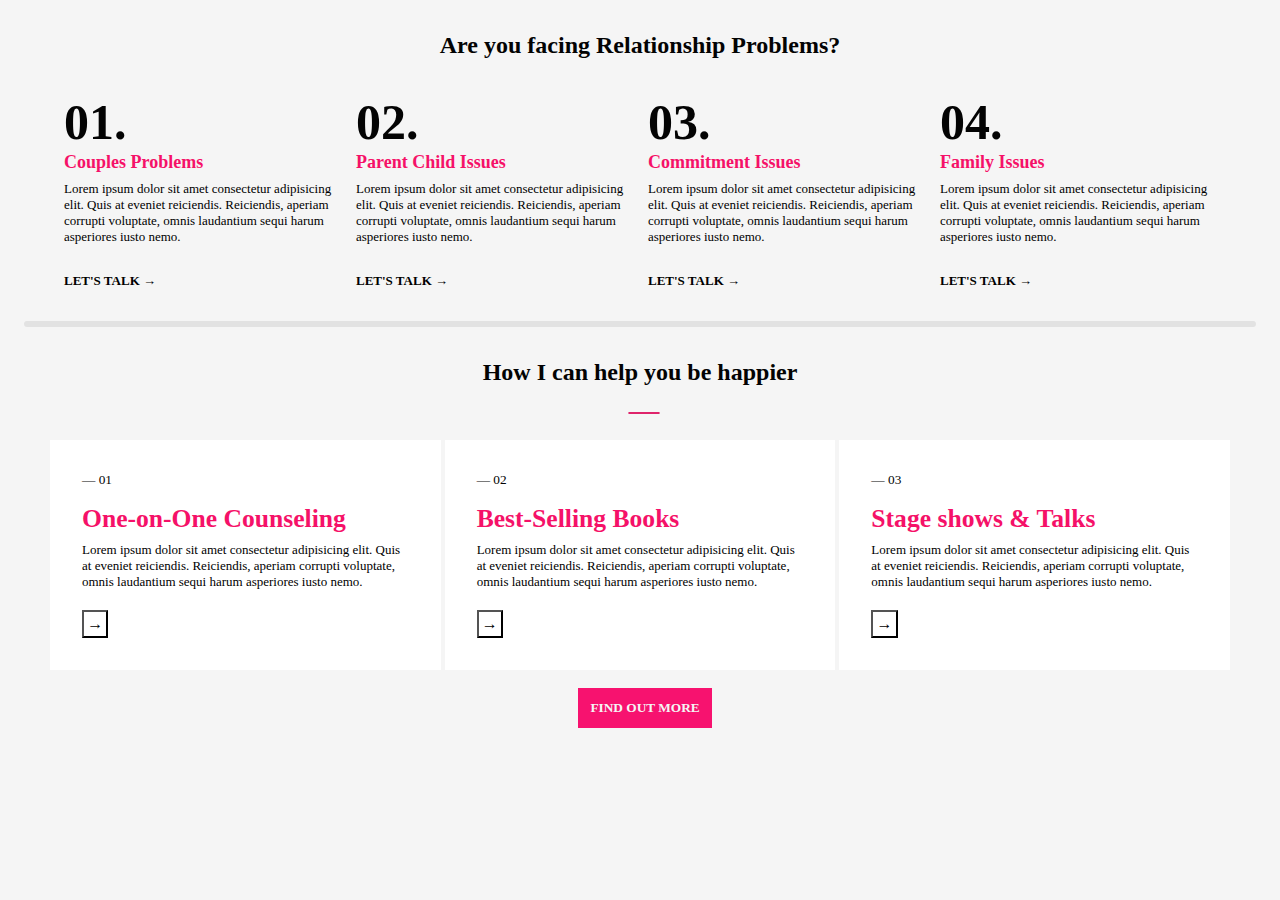
<file: index.html>
<!DOCTYPE html>
<html lang="en">
<head>
    <meta charset="UTF-8">
    <meta name="viewport" content="width=device-width, initial-scale=1.0">
    <link rel="stylesheet" type="text/css" href="./inc/css/style.css">
    <title>Document</title>
</head>
<body>
    <div class="whole">
         <h1>Are you facing Relationship Problems?</h1>
        <div class="part1">
            <section class="para1">
                <h1>01.</h1>
                <h2>Couples Problems</h2>
                <p>Lorem ipsum dolor sit amet consectetur adipisicing elit. Quis at eveniet reiciendis. Reiciendis, aperiam corrupti voluptate, omnis laudantium sequi harum asperiores iusto nemo.</p>
                <h3>LET'S TALK &#8594</h3>
            </section>
            <section class="para2">
                <h1>02.</h1>
                <h2>Parent Child Issues</h2>
                <p>Lorem ipsum dolor sit amet consectetur adipisicing elit. Quis at eveniet reiciendis. Reiciendis, aperiam corrupti voluptate, omnis laudantium sequi harum asperiores iusto nemo.</p>
                <h3>LET'S TALK &#8594</h3>
            </section>
            <section class="para2">
                <h1>03.</h1>
                <h2>Commitment Issues</h2>
                <p>Lorem ipsum dolor sit amet consectetur adipisicing elit. Quis at eveniet reiciendis. Reiciendis, aperiam corrupti voluptate, omnis laudantium sequi harum asperiores iusto nemo.</p>
                <h3>LET'S TALK &#8594</h3>
            </section>
            <section class="para2">
                <h1>04.</h1>
                <h2>Family Issues</h2>
                <p>Lorem ipsum dolor sit amet consectetur adipisicing elit. Quis at eveniet reiciendis. Reiciendis, aperiam corrupti voluptate, omnis laudantium sequi harum asperiores iusto nemo.</p>
                <h3>LET'S TALK &#8594</h3>
            </section>
        </div>

          <hr class="line1">

        <h1>How I can help you be happier</h1>
        <hr class="line2">
        <div class="part2">
            <section class="para21">
                <h1> — 01</h1>
                <h2>One-on-One Counseling</h2>
                <p>Lorem ipsum dolor sit amet consectetur adipisicing elit. Quis at eveniet reiciendis. Reiciendis, aperiam corrupti voluptate, omnis laudantium sequi harum asperiores iusto nemo.</p>
                <button>&#8594</button>
            </section>
            <section class="para22">
                <h1>— 02</h1>
                <h2>Best-Selling Books</h2>
                <p>Lorem ipsum dolor sit amet consectetur adipisicing elit. Quis at eveniet reiciendis. Reiciendis, aperiam corrupti voluptate, omnis laudantium sequi harum asperiores iusto nemo.</p>
                <button>&#8594</button>
            </section>
            <section class="para23">
                <h1>— 03</h1>
                <h2>Stage shows & Talks</h2>
                <p>Lorem ipsum dolor sit amet consectetur adipisicing elit. Quis at eveniet reiciendis. Reiciendis, aperiam corrupti voluptate, omnis laudantium sequi harum asperiores iusto nemo.</p>
                <button>&#8594</button>
            </section>
    
        </div>
        <button id="more">FIND OUT MORE</button>
    </div>
   
</body>
</html>
</file>
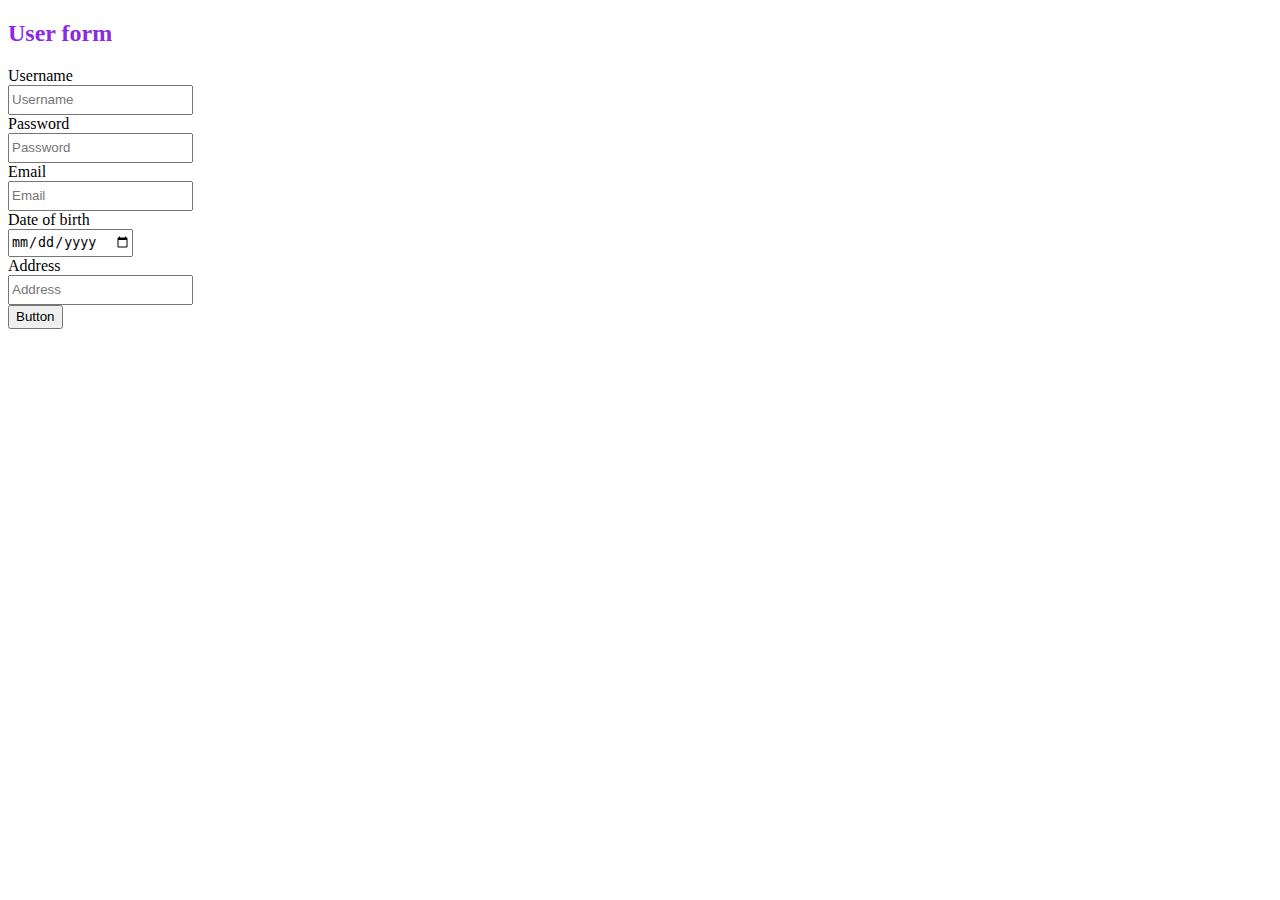
<file: Form2/index.html>
<!DOCTYPE html>
<html lang="en">
<head>
    <meta charset="UTF-8">
    <meta name="viewport" content="width=device-width, initial-scale=1.0">
    <link rel="stylesheet" href="inc/css/style.css">
    <title>Document</title>
</head>
<body>
    <h2>User form</h2>

    <div class="form"></div>
    <form action="test.php" method="post" enctype="multipart/form-data">
        <label form>Username</label><br>
        <input type="text" placeholder="Username" name=""><br>

        <label form>Password</label><br>
        <input type="Password" placeholder="Password" name=""><br>

        <label form>Email</label><br>
        <input type="Email" placeholder="Email" name=""><br>

        <label form>Date of birth</label><br>
        <input type="date" placeholder="" name=""><br>

        <label form>Address</label><br>
        <input type="text" placeholder="Address" name=""><br>

        <input type="button" name="" value="Button"><br>
    
    </form>
    </div> 
</body>
</html>
</file>
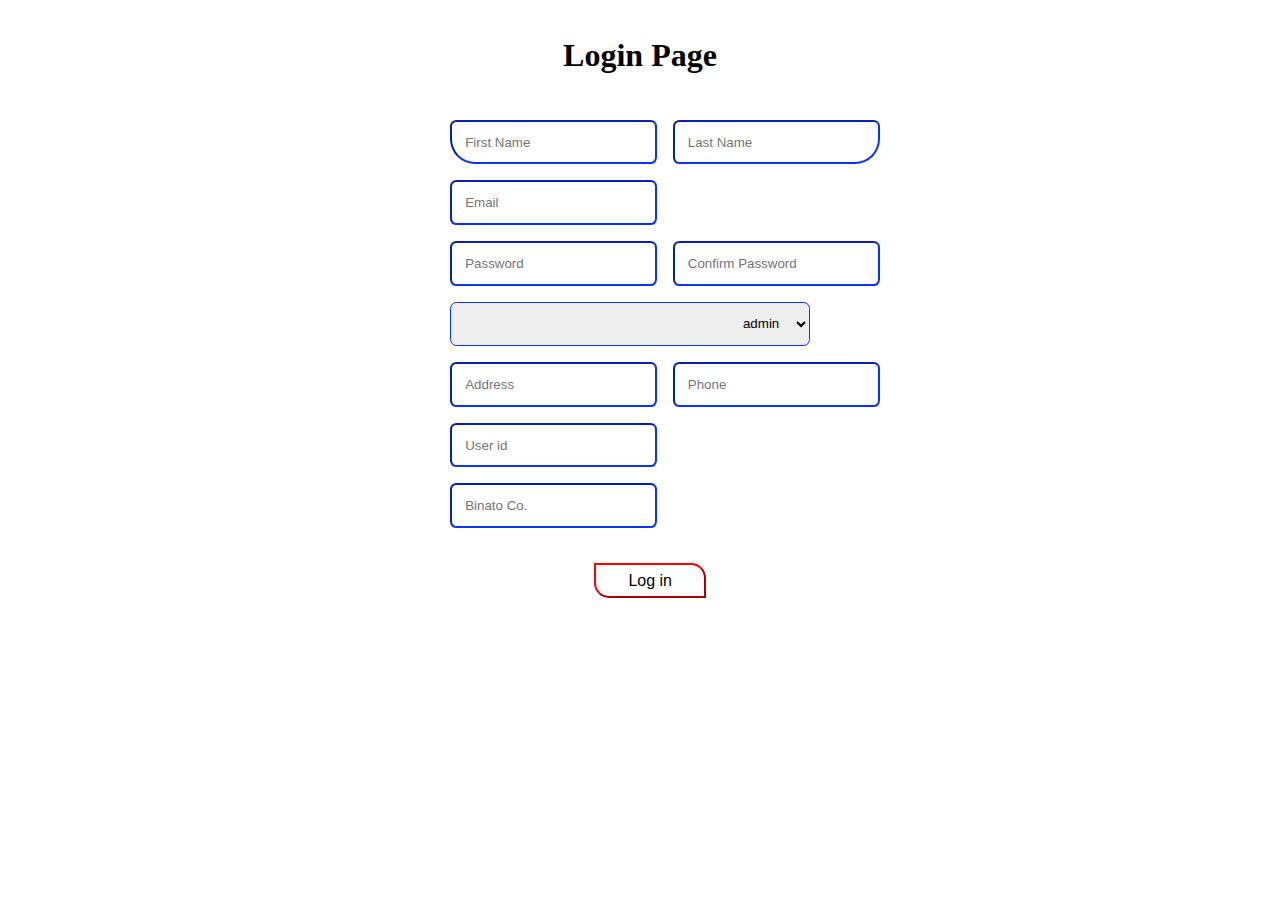
<file: FormDay4/index.html>
<!DOCTYPE html>
<html lang="en">
<head>
    <meta charset="UTF-8">
    <meta name="viewport" content="width=device-width, initial-scale=1.0">
    <link rel="stylesheet" href="inc/css/style.css">
    <title>Log in page</title>
</head>
<body>
    <div class="login">
        <h1>Login Page</h1>
        <form method="post" action="test.php" enctype="multipart/form-data" >
            <input type="text" placeholder="First Name"><input type="text" placeholder="Last Name"><br>
            <input type="text" placeholder="Email"><br>
            <input type="Password" placeholder="Password"><input type="Password" placeholder="Confirm Password"><br>
            <select name="" id="">
                <option value="">admin</option>
                <option value="">user</option>
                <option value="">seller</option>
            </select><br>
            <input type="text" placeholder="Address"><input type="text" placeholder="Phone"><br>
            <input type="password" placeholder="User id"><br>
            <input type="text" placeholder="Binato Co."><br>
            <button>Log in</button>
        </form>
    </div>
</body>
</html>
</file>
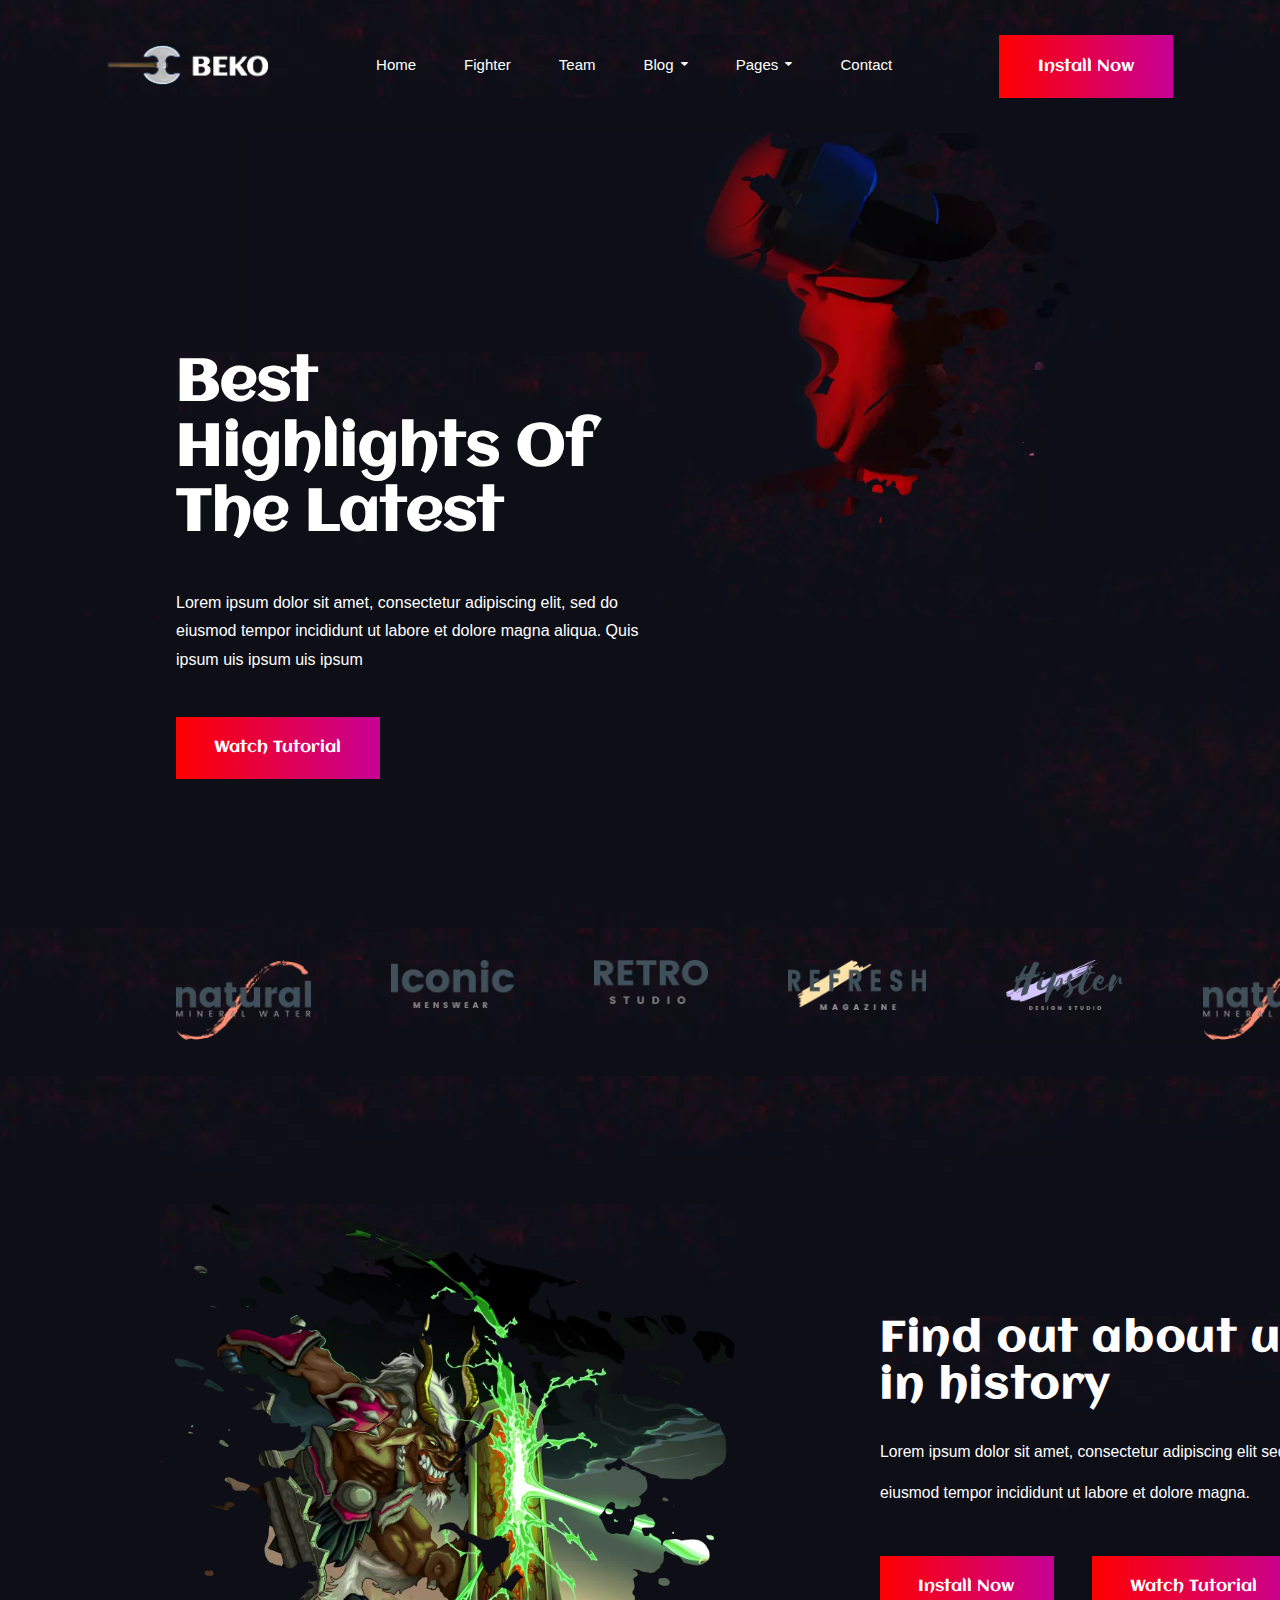
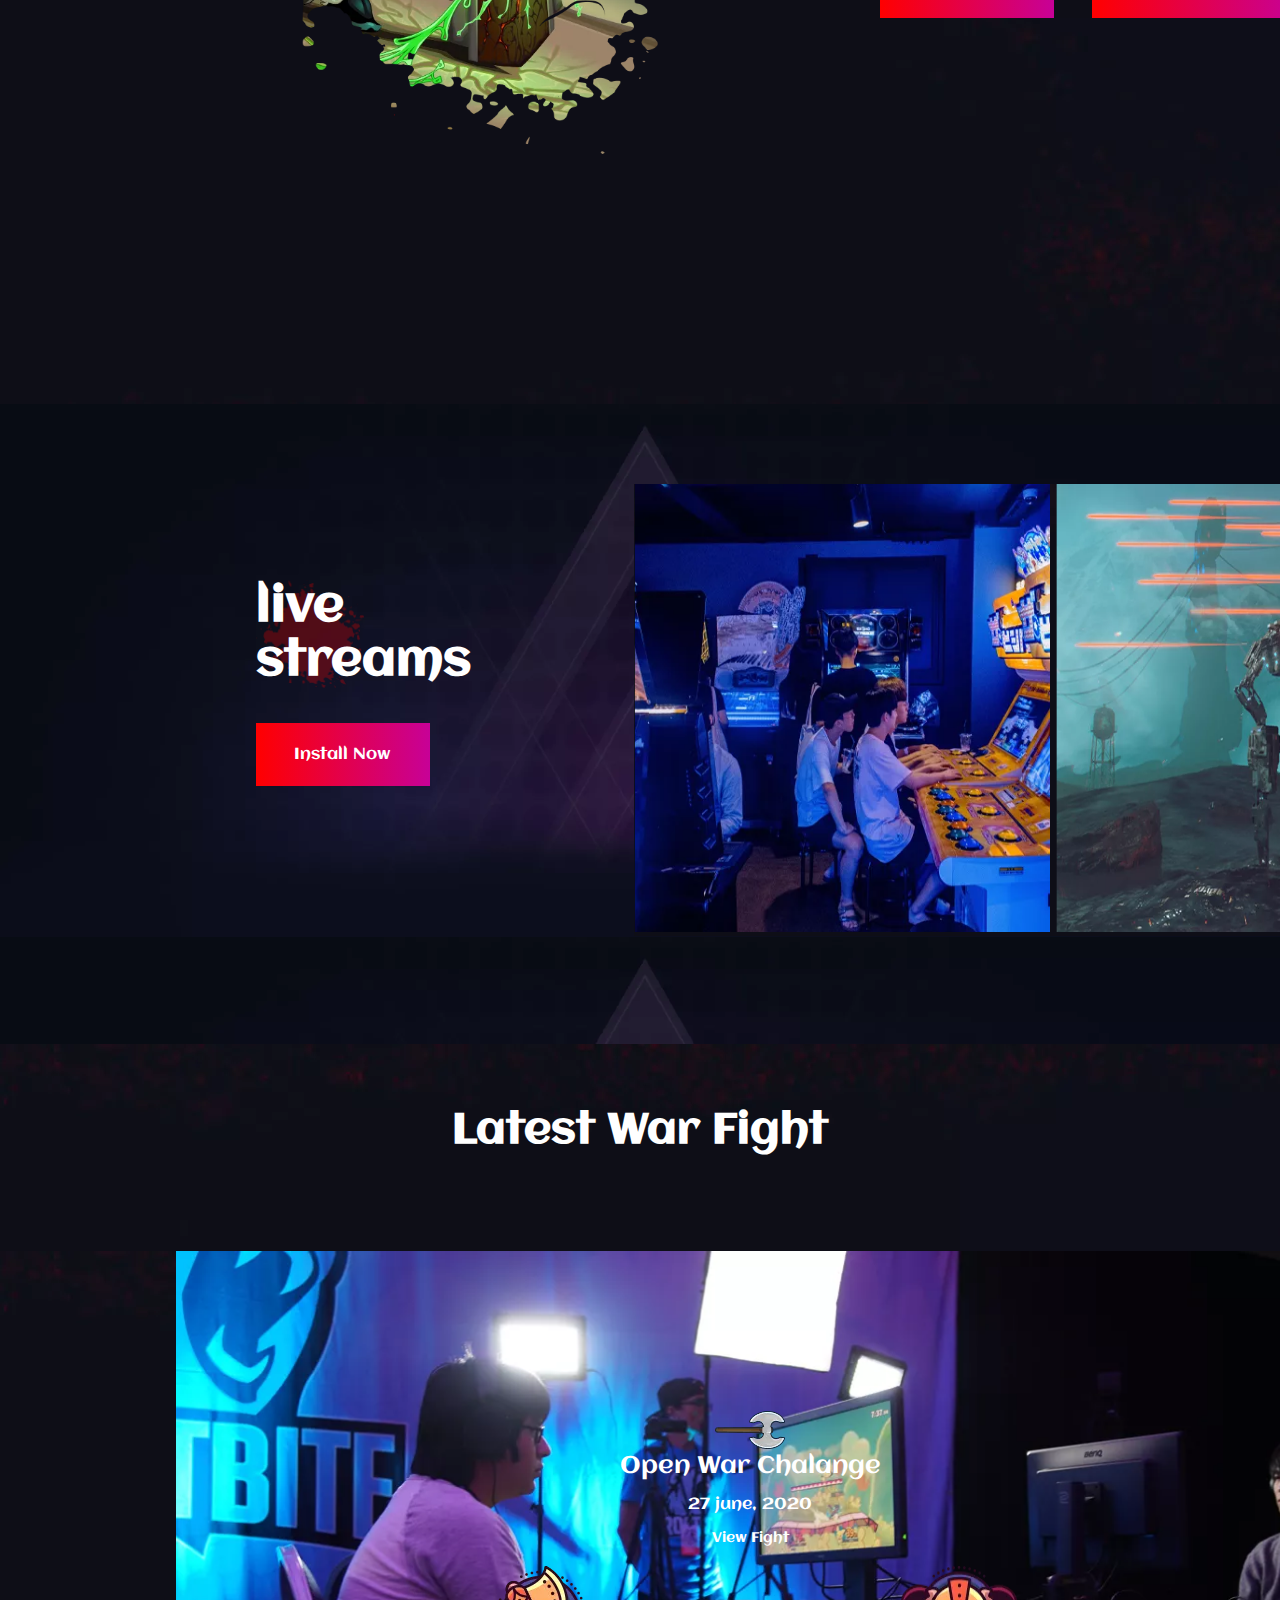
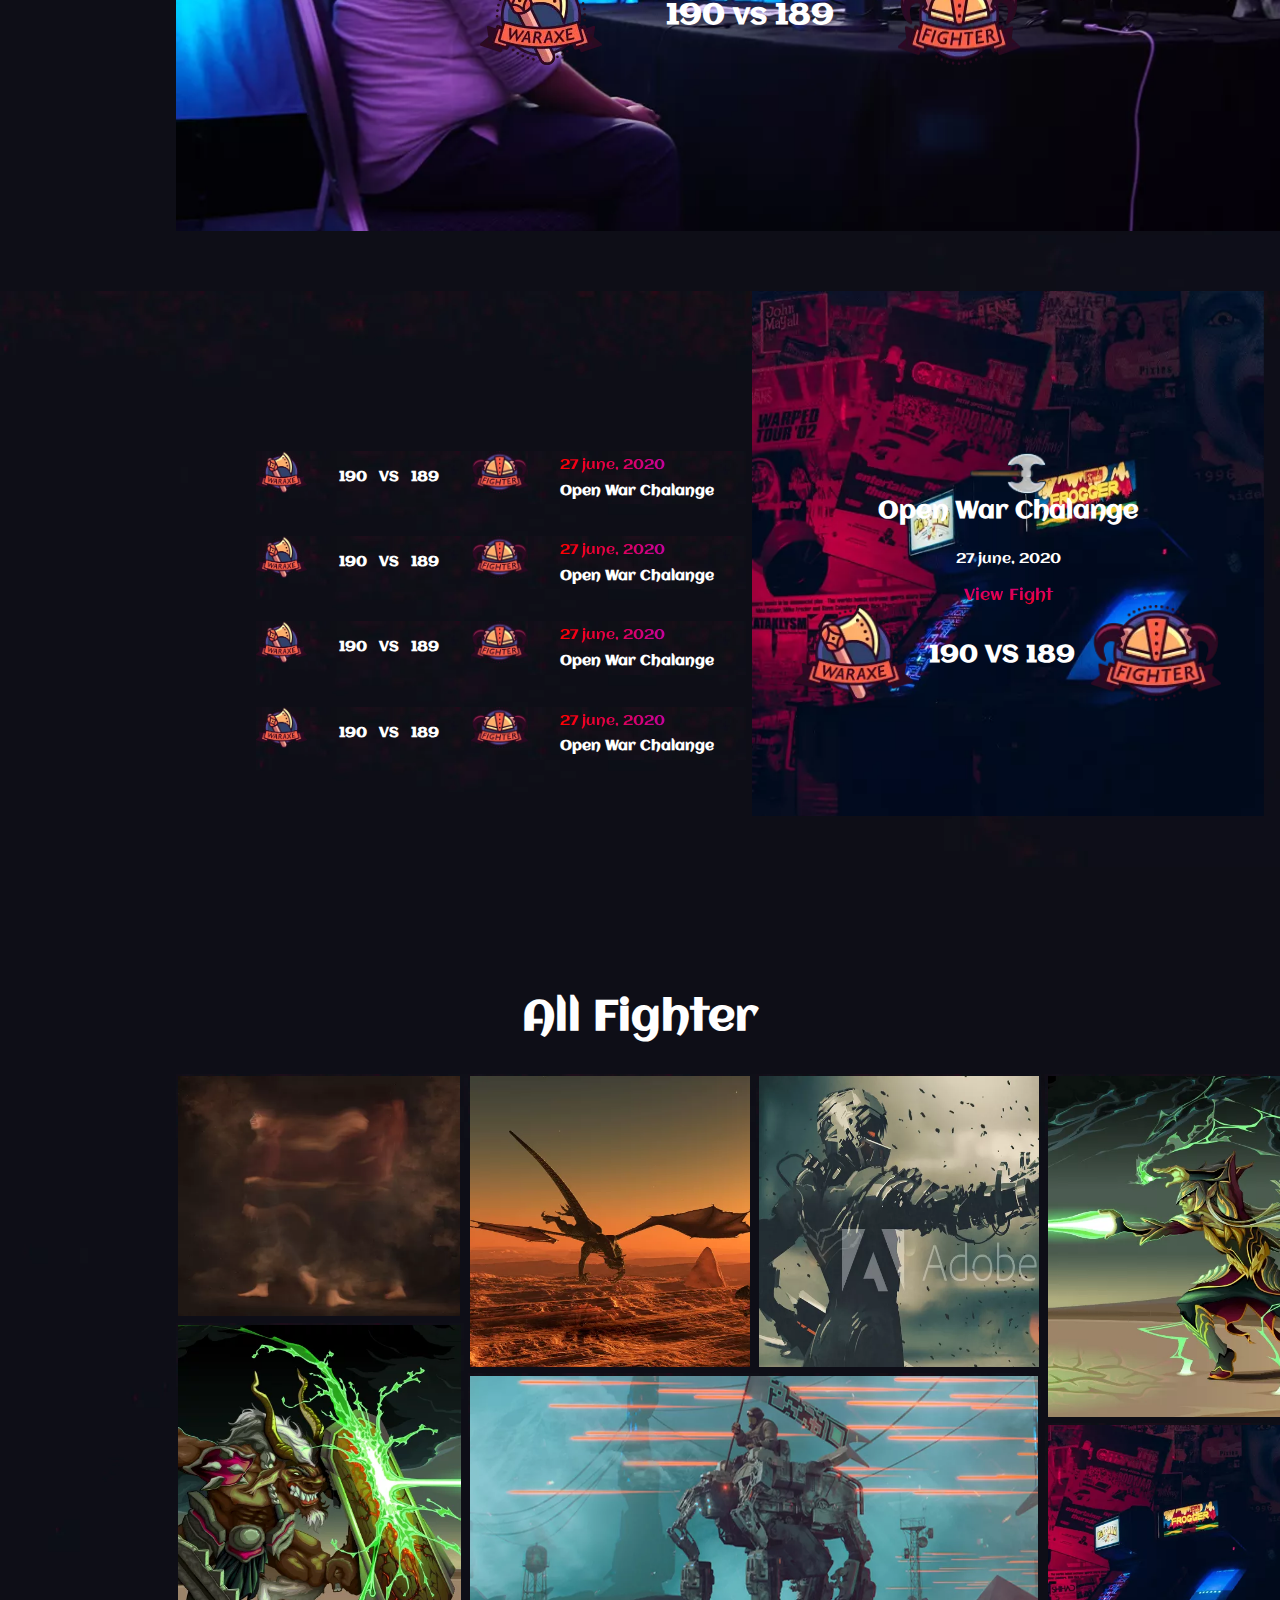
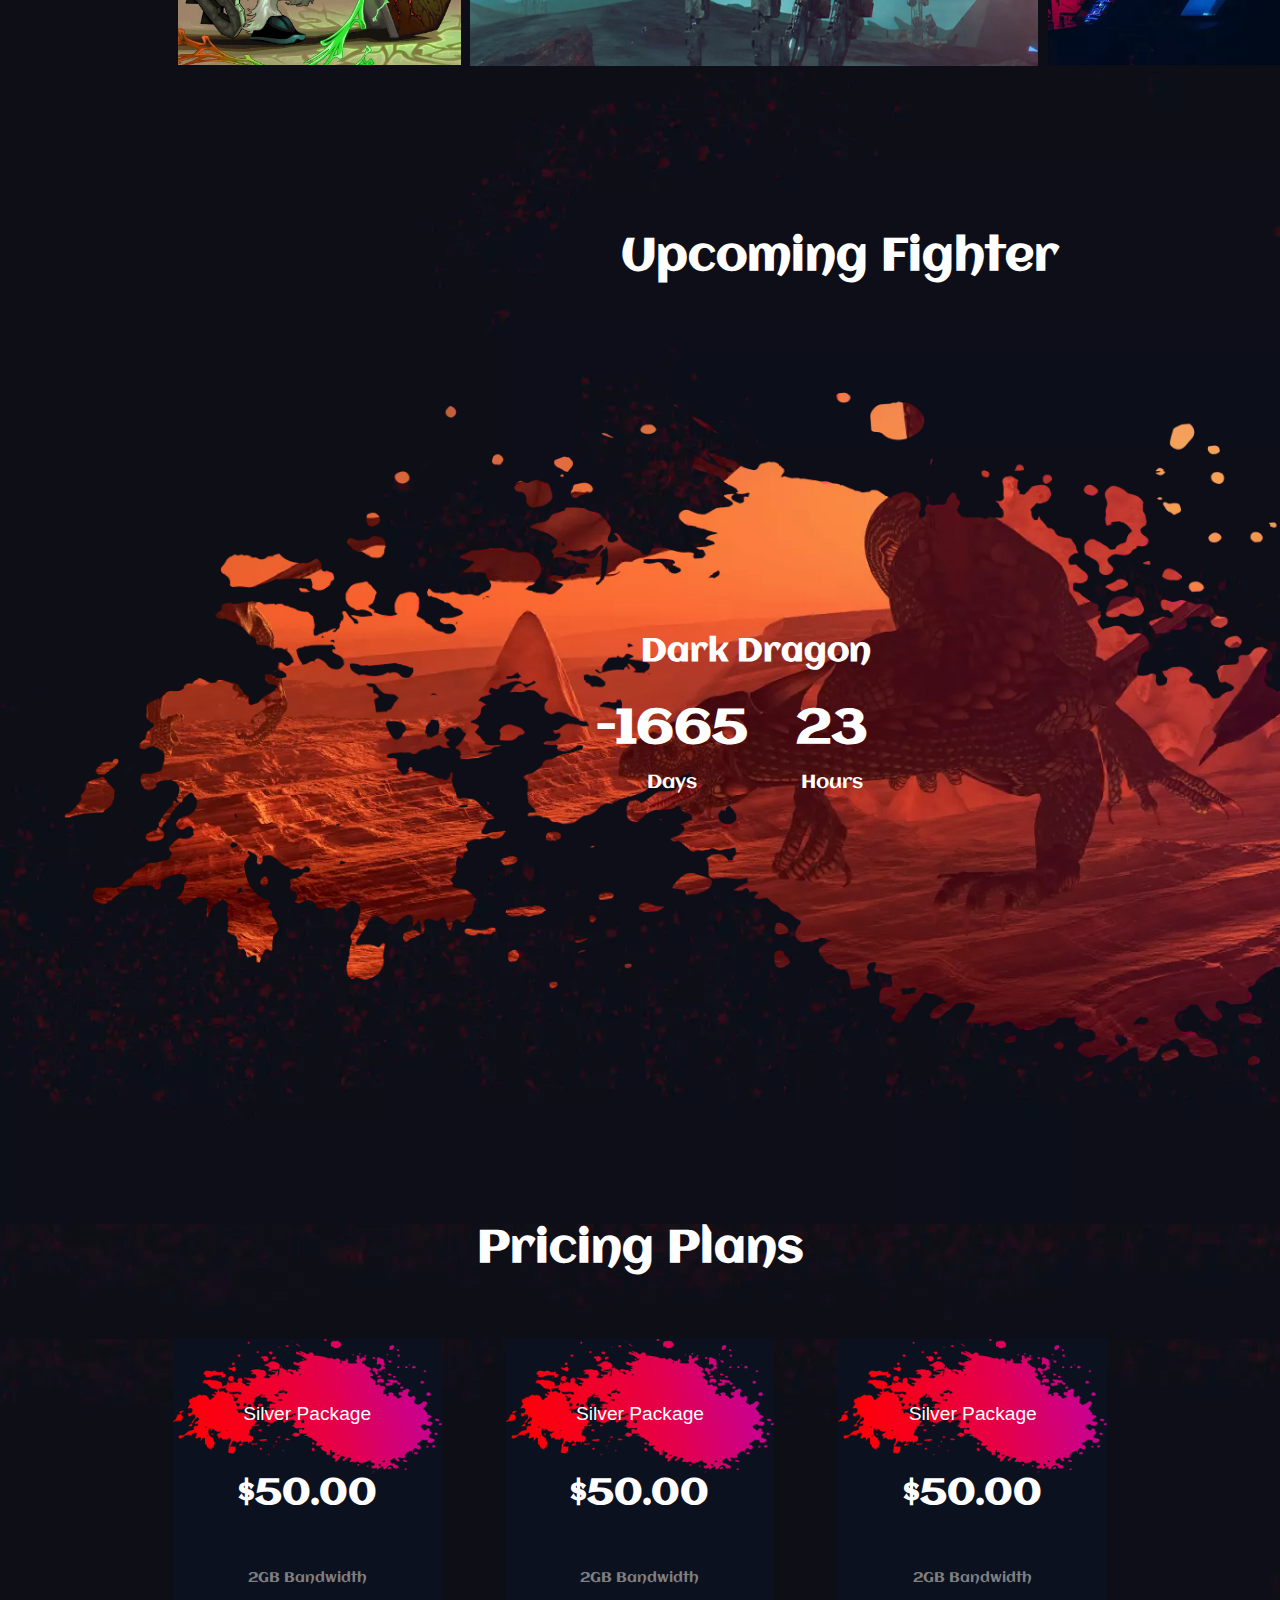
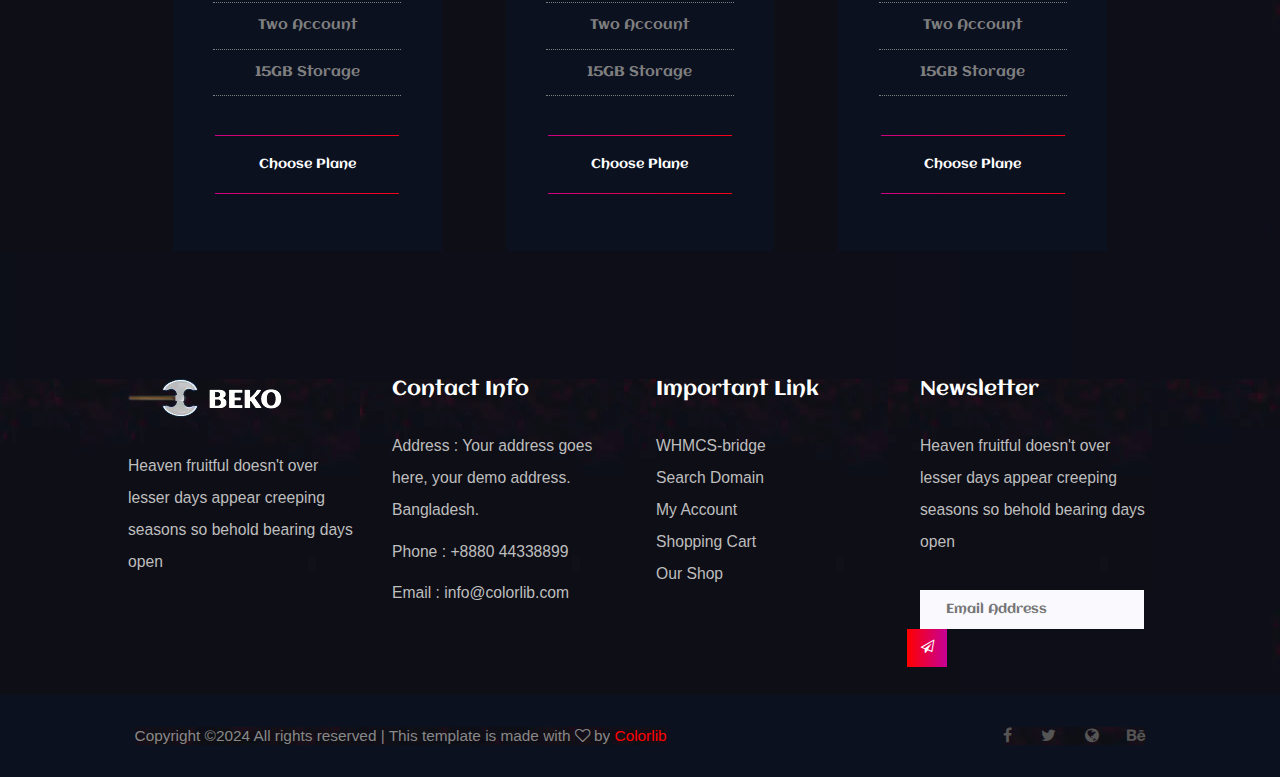
<file: WebProject/index.html>
<!DOCTYPE html>
<html lang="en">
<head>
    <meta charset="UTF-8">
    <meta name="viewport" content="width=device-width, initial-scale=1.0">
    <link rel="stylesheet" href="./inc/css/style.css">
    <link href='https://fonts.googleapis.com/css?family=Aclonica' rel='stylesheet'>
    <link rel="stylesheet" href="https://cdnjs.cloudflare.com/ajax/libs/font-awesome/4.7.0/css/font-awesome.min.css">
    <title>Document</title>
</head>
<body>
    <header>
        <!--...................................................part I Dashboard.................................................-->
        <div class="nav">
            <div class="navImgs">
                <img class="navAxe" src="./inc/img/img1/logo.png (1).webp" alt="axepic" height="40rem">
            </div>
            <div class="navOptions">
                <ul>
                    <li class="navOption">Home</li>
                    <li class="navOption">Fighter</li>
                    <li class="navOption">Team</li>
                    <li class="navOption">Blog <i class="fa fa-caret-down"></i></li>
                    <li class="navOption">Pages <i class="fa fa-caret-down"></i> </li>
                    <li class="navOption">Contact</li>
                </ul>
            </div>
            
            <div class="navButtons">
                <button class="navButton buttonLinear">Install Now</button>
            </div>
        </div>

        <div class="navContents">
            <div class="posNav">
                <h1 class="navContHead">Best Highlights Of The Latest</h1>
                <p class="navContPara">Lorem ipsum dolor sit amet, consectetur adipiscing elit, sed do eiusmod tempor incididunt ut labore et dolore magna aliqua. Quis ipsum uis ipsum uis ipsum</p>
                <button class="navContButton buttonLinear">Watch Tutorial</button>
            </div>
        </div>
    </header>

     <!--...................................................part II logo.................................................-->
    <div class="logos">
        <div><img src="./inc/img/img2/client1,6.png" alt="logo1,6" class="logo" height="80rem"></div>
        <div><img src="./inc/img/img2/client2.png" alt="logo2" class="logo" height="48rem"></div>
        <div><img src="./inc/img/img2/client3.png" alt="logo3" class="logo" height="44rem"></div>
        <div><img src="./inc/img/img2/client4.png" alt="logo4" class="logo" height="50rem"></div>
        <div><img src="./inc/img/img2/client5.png" alt="logo5" class="logo" height="50rem"></div>
        <div><img src="./inc/img/img2/client1,6.png" alt="logo1,6" class="logo" height="80rem"></div>
    </div>

     <!--...................................................part III Find About Us.................................................-->
    <div class="abouUs">
        <div class="image">
            <img src="./inc/img/img3/img3.png" alt="shieldMonster" height="550rem">
        </div>

        <div class="cont">
            <h2 class="aboH2">Find out about us in history</h2>
            <p class="aboP">Lorem ipsum dolor sit amet, consectetur adipiscing elit sed do eiusmod tempor incididunt ut labore et dolore magna.</p>
            <button class="aboButton1 buttonLinear">Install Now</button>
            <button class="aboButton2 buttonLinear">Watch Tutorial</button>
        </div>
    </div>

     <!--...................................................part IV live streams.................................................-->
    <div class="liveStreams">
        <div class="liveLeft">
            <h1 class="livH1">live streams</h1>
            <button class="buttonLinear">Install Now</button>
        </div>
        <div class="liveRight">
            <div class="liveRiDivHover imageContainer"><img src="./inc/img/img4/streamsHum.png" alt="">
                <button class="playButton"><i class="fa fa-play"></i></button>
            </div>
            <div class="liveRiDivHover imageContainer"><img src="./inc/img/img4/streamsRob.png" alt="">
                <button class="playButton"><i class="fa fa-play"></i></button>
            </div>
        </div>
    </div>

     <!--...................................................part V Latest War Fight.................................................-->
    <div class="partV"><h1>Latest War Fight</h1></div>
    <div class="lastestWarFight">
        <div class="latWarFigBgHover imageContainer"><img class="latWarFigBgImg" src="./inc/img/img5,6/warWinn.png" alt="bgImg" height="580rem">
            <button class="watchButton">Watch Tutorial</button>
        </div>
        <div class="latWarFigCont">
            <img src="./inc/img/img5,6/favicon.png.webp" alt="logo">
            <h2>Open War Chalange</h2>
            <p class="latWarFigContP1">27 june, 2020</p>
            <p class="latWarFigContP2">View Fight</p>
            <div class="latWarFigLine">
                <img src="./inc/img/img5,6/warAxe.png" alt="War Axe logo">
                <h2>190 vs 189</h2>
                <img src="./inc/img/img5,6/fighter.png" alt="Fighter log">
            </div>
        </div>
    </div>

     <!--...................................................part VI Open War Challenge table.................................................-->
    <div class="openWarChallenge">
        <div class="opeLeft">
            <div class="opeLeCollection">
                <img src="./inc/img/img5,6/warAxe.png" alt="War Axe logo">
                <h2>190 &nbsp; VS &nbsp; 189</h2>
                <img src="./inc/img/img5,6/fighter.png" alt="War Fighter logo">
                <div class="opeLeColIns">
                    <p>27 june, 2020</p>
                    <h2>Open War Chalange</h2>
                </div>
            </div>

            <div class="opeLeCollection">
                <img src="./inc/img/img5,6/warAxe.png" alt="War Axe logo">
                <h2>190 &nbsp; VS &nbsp; 189</h2>
                <img src="./inc/img/img5,6/fighter.png" alt="War Fighter logo">
                <div class="opeLeColIns">
                    <p>27 june, 2020</p>
                    <h2>Open War Chalange</h2>
                </div>
            </div>

            <div class="opeLeCollection">
                <img src="./inc/img/img5,6/warAxe.png" alt="War Axe logo">
                <h2>190 &nbsp; VS &nbsp; 189</h2>
                <img src="./inc/img/img5,6/fighter.png" alt="War Fighter logo">
                <div class="opeLeColIns">
                    <p>27 june, 2020</p>
                    <h2>Open War Chalange</h2>
                </div>
            </div>

            <div class="opeLeCollection">
                <img src="./inc/img/img5,6/warAxe.png" alt="War Axe logo">
                <h2>190 &nbsp; VS &nbsp; 189</h2>
                <img src="./inc/img/img5,6/fighter.png" alt="War Fighter logo">
                <div class="opeLeColIns">
                    <p>27 june, 2020</p>
                    <h2>Open War Chalange</h2>
                </div>
            </div>
        </div>

        <div class="opeRight">
            <div class="opeRiImg">
                <img src="./inc/img/img5,6/favicon.png.webp" alt="logo">
            </div>
            <h2>Open War Chalange</h2>
            <h3>27 june, 2020</h3>
            <p>View Fight</p>
            <div class="opeRiLine opeRiImWaFi">
                <div class="opeRiImg">
                    <img src="./inc/img/img5,6/warAxe.png" alt="War Axe logo">
                </div>
                <h2>190 VS 189</h2>
                <div class="opeRiImg">
                    <img src="./inc/img/img5,6/fighter.png" alt="Fighter log">
                </div>
            </div>
        </div>
    </div>

     <!--...................................................part VII All Fighter image.................................................-->
    <h1 class="allFigH1">All Fighter</h1>     
    <div class="allFighter">
        <div class="allFigOne">
            <div class="allFigImgHover imageContainer1"><img class="allFigImg1" src="./inc/img/img7/allFighter1.png" alt="Brown Smoky">
                <button class="zoomButton"><i class="fa fa-search-plus"></i></button>
            </div>
            <div class="allFigImgHover imageContainer1"><img class="allFigImg5" src="./inc/img/img7/allFighter5.webp" alt="Shield Monster">
                <button class="zoomButton"><i class="fa fa-search-plus"></i></button>
            </div>
        </div>

        <div class="allFigMid">
            <div class="allFigMidUp">
                <div class="allFigImgHover imageContainer1"><img class="allFigImg2" src="./inc/img/img7/allFighter2.png" alt="Dragon">
                    <button class="zoomButton"><i class="fa fa-search-plus"></i></button>
                </div>
                <div class="allFigImgHover imageContainer1"><img class="allFigImg3" src="./inc/img/img7/allFighter3.png" alt="Mech Man Adobe">
                    <button class="zoomButton"><i class="fa fa-search-plus"></i></button>
                </div>
            </div>
            <div>
                <div class="allFigImgHover imageContainer1"><img class="allFigImg6" src="./inc/img/img7/allFighter6.webp" alt="Trooper Mech">
                    <button class="zoomButton"><i class="fa fa-search-plus"></i></button>
                </div>
            </div>
        </div>

        <div class="allFigThree">
            <div class="allFigImgHover imageContainer1"><img class="allFigImg4" src="./inc/img/img7/allFighter4.png" alt="Elf Mage">
                <button class="zoomButton"><i class="fa fa-search-plus"></i></button>
            </div>
            <div class="allFigImgHover imageContainer1"><img class="allFigImg7" src="./inc/img/img7/allFighter7.webp" alt="Arcade">
                <button class="zoomButton"><i class="fa fa-search-plus"></i></button>
            </div>
        </div>
    </div>

    <!--...................................................part VIII Upcoming Fighter.................................................-->
    <div class="upComingFighter">
        <h1 class="upComFigH1">Upcoming Fighter</i></h1>
        <div class="upContainer">
            <h3>Dark Dragon</h3>
            <div class="upContTime">
                <div class="upContTimee">
                    <h2 class="">-1665</h2>
                    <h4>Days</h4>
                </div>
                <div class="upContTimee">
                    <h2>23</h2>
                    <h4>Hours</h4>
                </div>
            </div>
        </div>
    </div>

    <!--...................................................part VIII Upcoming Fighter.................................................-->
    <div class="pricingPlans">
        <h1>Pricing Plans</h1>
        <div class="pricingPlaCards">
            <div class="prCard1 prCard">
                <div class="prTop">
                    <p>Silver Package</p>
                    <h1>$50.00</h1>
                </div>

                <div class="prMid">
                    <p>2GB Bandwidth</p>
                    <p>Two Account</p>
                    <p>15GB Storage</p>
                </div>

                <button class="prBot buttonLinear">Choose Plane</button>
            </div>


            <div class="prCard2 prCard">
                <div class="prTop">
                    <p>Silver Package</p>
                    <h1>$50.00</h1>
                </div>

                <div class="prMid">
                    <p>2GB Bandwidth</p>
                    <p>Two Account</p>
                    <p>15GB Storage</p>
                </div>

                <button class="prBot buttonLinear">Choose Plane</button>
            </div>


            <div class="prCard3 prCard">
                <div class="prTop">
                    <p>Silver Package</p>
                    <h1>$50.00</h1>
                </div>

                <div class="prMid">
                    <p>2GB Bandwidth</p>
                    <p>Two Account</p>
                    <p>15GB Storage</p>
                </div>

                <button class="prBot buttonLinear">Choose Plane</button>
            </div>
        </div>
    </div>

<!--.................................................part IX Footers.........................................................-->
<footer>
    <div class="fooTer">
        <div>
            <img src="./inc/img/img1/logo.png (1).webp" alt="logo">
            <p>Heaven fruitful doesn't over lesser days appear creeping seasons so behold bearing days open</p>
        </div>
        <div>
            <h4>Contact Info</h4>
            <p>Address : Your address goes here, your demo address. Bangladesh.</p>
            <p class="fooTerPh">Phone : +8880 44338899</p>
            <p>Email : info@colorlib.com</p>
        </div>
        <div>
            <h4>Important Link</h4>
            <p>WHMCS-bridge</p>
            <p>Search Domain</p>
            <p>My Account</p>
            <p>Shopping Cart</p>
            <p>Our Shop</p>
        </div>
        <div>
            <h4>Newsletter</h4>
            <p>Heaven fruitful doesn't over lesser days appear creeping seasons so behold bearing days open</p>
            <input type="search" placeholder="Email Address">
            <button type="submit" class="buttonLinear"><i class="fa fa-paper-plane-o"></i></button>
        </div>
    </div>
<!--...................................................ze End...................................................-->
    <div class="zeEnd">
        <div class="zeLeft">
            <p>Copyright ©2024 All rights reserved | This template is made with <i class="fa fa-heart-o"></i> by<span> Colorlib</span></p> 
        </div>
        <div class="zeRight">
            <i class='fa fa-facebook-f'></i>
            <i class="fa fa-twitter"></i>
            <i class="fa fa-globe"></i>
            <i class="fa fa-behance"></i>
        </div>
    </div>
</footer>
</body>
</html>
</file>
<file: inc/css/style.css>
*{
    margin:0;
    padding:0;
    box-sizing:border-box;
    font-family:'Times New Roman', Times, serif;
}

.whole{
    padding: 0 1.5rem 0 1.5rem;
}

body{
    background-color:whitesmoke;
}
.part1{
    gap:1rem;
    padding: 0 2.5rem 1rem 2.5rem;
}

.part2{
    padding: 1.5rem 1.5rem 0 1.5rem;
}
.part1, .part2{
    display:flex;
    flex-basis: 100%;
    justify-content:space-between;
    align-items: center;
}
.para21, .para22, .para23{
    padding:0rem 2rem 2rem 2rem;
    background-color:white;
    border: 2px whitesmoke solid;
}

h1{
    text-align: center;
    font-size:x-large;
    font-weight:bolder;
    padding:2rem 0 0.1rem 0;
    color:rgb(3, 3, 3);
}

.part1 h1{
    text-align: justify;
    font-size:50px;
    font-weight: bolder;
}

.part1 h2, .part2 h2{
    font-size:large;
    font-weight: bold;
    color:rgb(245, 17, 104);
    padding-bottom:0.5rem;

}

.part2 h2{
    font-size:1.6em;
}
.part1 p{
    font-size:small;
    
}

.part1 h3{
    margin-top:1.75rem;
    font-size:small;
}

.part2 h1{
    padding-bottom:1rem;
    text-align:justify;
    font-size:smaller;
    font-weight:lighter;
}

.part2 p{
    font-size:small;
    
}

.part2 button{
    margin-top:1.25rem;
    padding:0.2rem;
    font-size:medium;
    background-color:white;
}

.line1{
    margin-top:1rem;
    border:0.2rem solid rgb(226, 226, 226);
    border-radius:5px;
}

.line2{
    margin:1.5rem 0 0 49%;
    border: 0.1rem solid rgb(223, 36, 107);
    width:2rem;
    border-radius:5px;
}

#more{
    padding:0.75rem;
    background-color:rgb(247, 18, 111);
    color:whitesmoke;
    font-weight:bolder;
    margin:1rem 0 0.5rem 45%;
    border:none;
}

/* .part2 section{
    box-shadow:0 0 1.5rem 0.1rem black;
} */
</file>
<file: Form2/inc/css/style.css>
h2{
    color:blueviolet;
}

input{
    height:1.5rem;
}
</file>
<file: FormDay4/inc/css/style.css>
.login{
    font-family: Cambria, Cochin, Georgia, Times, 'Times New Roman', serif;

}

.login :not(h1, button){
    padding-left:35%;
    border-color:rgb(10, 50, 255);
}

.login h1{
    text-align:center;
    padding:1rem 0 1.5rem 0;
    border-color:rgb(10, 50, 255);
}

.login button{
    font-size:medium;
    border-top-right-radius:15px;
    border-bottom-left-radius:15px;
    background:white;
    padding:0.4rem 2rem 0.4rem 2rem;
    margin:1.2rem 0 0 9rem;
    border-color:rgb(255, 0, 0);
}

.login input, select{
    margin-bottom:1rem;
    padding:0.8rem;
    border-radius:0.4rem;
}

.login input:nth-child(1){
    border-bottom-left-radius:25px;
}

.login input:nth-child(2){
    border-bottom-right-radius:25px;

}

input:nth-child(2), :nth-child(7), :nth-child(12){
    margin-left:1rem;
}

.login button:hover{
    background-color:black;
    color:white;    
    border-color:black;
    transition-delay:ease-in(1s);
    transition-delay:ease-out(1s);
}
</file>
<file: WebProject/inc/css/style.css>
*{
    padding:0;
    margin:0;
    color:white;
    font-family:"Poppins", sans-serif;
    background:url(../img/img1/body_bg.png);
}

h1, h2, h3, h4{
    font-family:"Aclonica", sans-serif;
    background:none;
}

p{
    font-weight:100;
    background:none;
}

button{
    font-family:"Aclonica", sans-serif;
}

.buttonLinear{
    border:none;
    display: inline-block;
    background: linear-gradient(to right, rgb(255, 0, 0) 0%, #c6019a 51%, #ff0000 100%);
    background-size: 200% auto;
    transition: all 0.6s ease 0s;
}

.buttonLinear:hover{
    background-position: center right;
}

.imageContainer{
    position:relative;
    overflow:hidden;
}

.imageContainer::after{
    content:'';
    position:absolute;
    top:0;
    left:0;
    width:100%;
    height:100%;
    background: linear-gradient(to right, rgb(255, 0, 0) 0%, #c6019a 100%);
    opacity:0;
    transition: opacity 0.3s ease;
    z-index:1;
}

.imageContainer:hover::after{
    opacity:.6;
}

/* --------------------------------------- Nav ------------------------------------------------ */
.nav{
    display:flex;
    justify-content:space-evenly;
    padding:2.2rem 0;
    position:fixed;
    z-index:3;
    width:100%;
}

.navImgs{
    display:flex;
    margin:.6rem 0 0 0;
}

.navOptions ul{
    display:flex;
    list-style:none;
    gap:3rem;
    line-height: 3.7rem;
}

.navOption i{
    margin-left:.255em;
    vertical-align: .16em;
    font-size:.75rem;
}

.navOption{
    position:relative;
    font-size:15px;
    font-weight:400;
}

.navOption::after{
    content: '';
    width: 0;
    height: .2rem;
    background-color:black;
    position: absolute;
    top: 48%;
    left:0;
    transition: width 300ms ease-in-out;
}

.navOption:hover::after { 
    width: 100%; 
}

.navButton{
    font-size:1rem;
    padding:1.4em 2.4em;
}

.navContents{
    height:58rem;
    background:url(../img/img1/backG.png);
    background-size:100%;
    background-repeat:no-repeat;
}

/* ---------------------------------------- I body ----------------------------------------- */ 
.posNav{
    position:absolute;
    top:22rem;
    left:11rem;
    width:30rem;
}

.navContHead{
    font-size:3.6em;
}

.navContPara{
    font-size:1em;
    padding-bottom:1.4rem;
    line-height:1.8em;
}

.navContButton{
    font-size:1rem;
    padding:1.4em 2.4em;
}

.navContHead, .navContPara{
    padding-bottom:2.6rem;
}

/* ----------------------------------------- part II logo------------------------------------ */
.logos{ 
    display:flex;
    padding:2rem 0 2rem 6rem;
}

.logos img{
    padding-left:5rem;
}

.logos img:nth-child(2){
    padding-top:1rem;
}

.logos img:nth-child(3){
    padding-top:1.2rem;
}

.logos img:nth-child(4){
    padding-top:.8rem;
}

.logos img:nth-child(5){
    padding-top:.8rem;
}

/* ---------------------------------------------- part III Find About Us ----------------------------------- */
.abouUs{
    display:flex;
    padding-top:8rem;
    height:50rem;
    position:relative;
}

.abouUs .image{
    position:absolute;
    left:10rem;
}

.abouUs .cont{
    position:absolute;
    top:15rem;
    left:55rem;
    width:30rem;
    font-size:1.4rem;
}

.aboH2{
    font-size:2.6rem;
    letter-spacing:.1rem;
    padding-bottom:1.4rem;
}

.aboP{
    font-size:.7em;
    line-height:2.6em;
    padding-bottom:2.6rem;
}

.aboButton1, .aboButton2{
    font-size:1rem;
    padding:1.4em 2.4em;
    /* font-weight:lighter; */
}

.aboButton2{
    margin-left:2rem;
}

/* ----------------------------------------- part IV Live Streams -------------------------------- */
.liveStreams{
    background:url(../img/img4/leftBackG.png);
    background-size:contain;
    display:flex;
    position:relative;
    height:40rem;
}

.liveLeft{
    position:absolute;
    top:11rem;
    left:16rem;
    width:14rem;
    background:none;
}

.livH1{
    background:url(../img/img4/live.png);
    background-size:contain;
    background-repeat:no-repeat;
    font-size:3rem;
    margin-bottom:2.2rem;
}

.liveLeft button{
    font-size:1rem;
    padding:1.4em 2.4em;
}

.playButton i{
    color:red;
    background:none;
    font-size:1.1rem;
    padding-left:.2rem;
}

.playButton {
    position: absolute;
    top:45%;
    left:45%;
    height:3.75rem;
    width:3.75rem;
    border-radius:50%;
    /* text-align: center; */
    background:none;
    background-color:white;
    border:none;
    opacity: 0;
    transition: opacity 0.5s;
    z-index:2;
}

.liveRiDivHover:hover .playButton{
    opacity: 1;
}



.liveRight{
    display:flex;
    gap:.4rem;
    position:absolute;
    top:5rem;
    left:39.6rem;
}

.liveRight img{
    height:28rem;
    width:26rem;
}

/* ------------------------------------------ part V Latest War Fight -------------------------------- */
.partV{
    text-align:center;
    padding:4rem 0 6rem 0;
    font-size:1.3rem;
}

.lastestWarFight{
    position:relative;
    height:40rem;
}

.latWarFigBgHover{
    margin-left:11rem;
    width:73.125rem;
}

.watchButton{
    position: absolute;
    top:45%;
    left:42%;
    height:3.8rem;
    width:12.5rem;
    font-size:1rem;
    background:none;
    background-color:white;
    color:black;
    border:none;
    opacity: 0;
    transition: opacity 0.5s;
    transition: all .4s ease-in-out;
    z-index:2;
}

.latWarFigBgHover:hover .watchButton{
    opacity: 1;
}

.watchButton:hover{
    background-color:red;
    color:white;
}

.latWarFigCont{
    position:absolute;
    background:none;
    text-align:center;
    top:10rem;
    left:30rem;

}

.latWarFigCont *{
    background:none;
}

.latWarFigCont h2{
    font-weight:lighter;
}

.latWarFigCont h3{
    font-weight:100;
}

.latWarFigContP1{
    font-family:"Aclonica", sans-serif;
    font-size:1rem;
    padding:1rem 0;
}

.latWarFigContP2{  
    font-family:"Aclonica", sans-serif;
    font-size:.9rem;
}
    
.latWarFigLine{
    display:flex;
}

.latWarFigLine h2{
    display:flex;
    margin:auto;
    font-size:1.8rem;
}

.latWarFigLine{
    gap:0 4rem;
    padding-top:1.2rem;
    font-weight:900;
}

/* ------------------------------------------------ part VI Open War Challenge table ------------------------------------------------ */
.openWarChallenge{
    display:flex;
}

.opeLeft{
    padding:10rem 0 0 16rem;
}

.opeLeCollection{
    display:flex;
    padding-bottom:2rem;
}

.opeLeCollection h2{
    margin:auto 2rem;
    font-size: .9rem;
    font-weight:600;
}

.opeLeColIns{
    line-height:1.6rem;
}

.opeLeColIns p{
    margin:auto 2rem;
    font-size:.9rem;
    font-family:"Aclonica", sans-serif;
    display: inline-block;
    background: linear-gradient(to right, #ff0000 0%, #c6019a 50%, #ff0000 100%);
    background-clip: text;
    color:transparent;
    background-size: 200% auto;
    transition: all 0.6s ease 0s;
}

.opeLeColIns p:hover{
    background-position: center right;
}

.openWarChallenge img{
    height:2.6rem;
}

.opeRight{
    width:40%;
    background:url(../img/img5,6/openChall.png);
    background-size:100%;
    background-repeat:no-repeat;
    margin-left:.4rem;
    height:36rem;
    text-align:center;
    display:flex;
    flex-direction: column;
    justify-content: center;
}

.opeRight p{
    background: linear-gradient(to top left,#ff0000 0%, #c6019a 100%);
    -webkit-background-clip: text;
    -webkit-text-fill-color: transparent;
    font-family:"Aclonica", sans-serif;
}

.opeRiImg, .opeRiImg img, .opeRiLine{
    background:none;
}

.opeRiLine{
    display:flex;
    justify-content:center;
}

.opeRight h3{
    font-size:.9rem;
    font-weight:100;
    padding:1.6rem 0;
}

.opeRight h3{
    padding-bottom:1.2rem;
}

.opeRiLine h2{
    margin:auto 1rem;
}

.opeRiImWaFi img{
    height:6rem;
}

/* ---------------------------------------------- part VII All Fighter image ------------------------------------------- */
.allFigH1{
    font-size:2.6rem;
    text-align:center;
    padding-top:8rem;
}

.allFighter{
    display:flex;
    margin:2rem 11rem 0 11rem;
    gap:.25rem;
}

.allFigOne{
    gap:.25rem;
}

.allFigMidUp{
    gap:.25rem;
}

.allFigMidUp{
    display:flex;
}

.allFighter img{
    padding:.15rem;
}

.allFigImg1{
    height:15rem;
    width:17.6rem;
}

.allFigImg2, .allFigImg3{
    overflow:visible;
    height:18.15rem;
    width:17.5rem;
    
}

.allFigImg4{
    overflow:visible;
    height:21.27rem;
    width:17.68rem;
}

.allFigImg5{
    height:21.27rem;
    width:17.68rem;
}

.allFigImg6{
    height:18.15rem;
    width:35.5rem;
}

.allFigImg7{
    height:15rem;
    width:17.6rem;
}

.imageContainer1{
    position:relative;
    overflow:hidden;
}

.imageContainer1::after{
    content:'';
    position:absolute;
    top:0;
    left:0;
    width:100%;
    height:100%;
    background-image: linear-gradient(to right, #ff0000 0%, #c6019a 40%);
    border:none;
    opacity:0;
    transition:opacity 0.3s ease, transform .5s;
    transform: scale(0.7);
    background-size: 200% auto;
    z-index:1;
}

.imageContainer1:hover::after{
    opacity:.7;
    transform: scale(0.99); 
}

.zoomButton i{
    font-size:2.5rem;
    font-weight:100;
    background:none;
}

.zoomButton{
    position: absolute;
    top:42%;
    left:46%;
    background:none;
    color:black;
    border:none;
    opacity: 0;
    transition: opacity 0.5s;
    transition: all .4s ease-in-out;
    z-index:2;
}

.allFigImgHover:hover .zoomButton{
    opacity: 1;
}
/* -------------------------------------------- part VIII Upcoming Fighter -------------------------------------------------- */
.upComingFighter{
    background:url(../img/img8,9/splashBG.webp);
    background-size:100%;
    background-repeat:no-repeat;
    height:52rem;
    width:86rem;
    text-align:center;
    margin:20rem 0 0 4rem;
    position:relative;
}

.upComingFighter h1{
    font-size:2.8rem;
    position:absolute;
    top:-10rem;
    left:34.8rem;
}

.upContainer{
    background:none;
    position:absolute;
    top:29%;
    left:38.6%;
}

.upContainer h3{
    font-size:2rem;
    padding-bottom:2rem;
}


.upContTime{
    display:flex;
    background:none;
}

.upContTimee{
    background:none;
    padding-right:3rem;
}

.upContTimee h2{
    font-size:3rem;
    margin-bottom:1rem;
}

.upContTime h4{
    font-size:1.2rem;
    font-weight:100;
}

/* ------------------------------------- part VIII Upcoming Fighter --------------------------------------- */
.pricingPlans{
    text-align:center;
}

.pricingPlans h1{
    font-size:2.8rem;
}

.pricingPlaCards{
    display:flex;
    justify-content: center;
    margin-top:4rem;
    gap:4rem;
}

.prCard, .prTop, .prMid, .prBot{
    background:none;
}

.prCard{
    background:url(../img/img8,9/splash.webp);
    background-size:100%;
    background-repeat:no-repeat;
    height:28rem;
    width:16.8rem;
    background-color:rgb(11, 17, 31);
    padding-top:4rem;
}

.prTop p{
    font-size:1.2rem;
    margin-bottom:3rem;
}

.prTop h1{
    font-size:2.25rem;
    margin-bottom:1rem;
}

.prMid{
    margin-top:2.6rem;
}

.prMid p{
    font-family:"Aclonica", sans-serif;
    font-size:.9rem;
    font-weight:100;
    padding:.9rem 0;
    color:rgb(127, 127, 127);
    border-bottom:1px dotted rgb(127, 127, 127);
    width:70%;
    margin-left:15%;
}

.prBot{
    margin:2.4rem 0;
    padding:1.6em 3.2em;
    border-image: linear-gradient( to left, #ff0000 0%, #c6019a 100%) 30;
    border-width:.12rem;
    border-style:solid;
}

.prBot:hover{
    background:linear-gradient( to left, #ff0000 0%, #c6019a 100%);

}

/* ------------------------------------------- part IX Footers ------------------------------------ */
.fooTer{
    display:flex;
    margin:8rem 0 6rem 0;
    width:80%;
    padding-left:10%;
    gap:2rem;
}

.fooTer div{
    height:13.75rem;
    width:17.2rem;
}

.fooTer h4{
    font-size:1.25rem;
    font-weight:500;
    margin-bottom:1.8rem;
}

.fooTer img{
    margin-bottom:1.8rem;
}

.fooTer p{
    font-size:.98rem;
    font-weight:300;
    color:rgb(190, 190, 190);
    font-family:"Poppins", sans-serif;
    line-height:2rem;
}

.fooTerPh{
    margin:.6rem 0;
}

.fooTer input{
    height:2.4rem;
    width:14rem;
    font-family:"Aclonica", sans-serif;
    padding-left:1.6rem;
    margin-top:2rem;
    border-style:none;
    background: none;
    background-color:rgb(249, 249, 254);
}

.fooTer i{
    background: none;
}

.fooTer button{
    height:2.4rem;
    width:2.5rem;
    margin-left:-.8rem;
    border-style:none;
}

/* ------------------------------------------------ zeEnd ------------------------------------------ */
.zeEnd{
    padding:2rem 0;
    display:flex;
    justify-content: space-around;
    background:none;
    background-color:rgb(11, 17, 31);
}

.zeLeft p, .zeLeft i{
    font-size:.96rem;
    color:rgb(136, 136, 136);
}

.zeLeft span{
    font-size:.96rem;
    color:rgb(255, 0, 0);
}

.zeRight{
    display:flex;
    gap:1.8rem;
    margin-left:4.2rem;
}

.zeRight i{
    color:rgb(85, 85, 85);
}

.zeRight i:hover{
    color:#ff0000;
}
/* -------------------------------------------------END---------------------------------------------------- */
</file>
